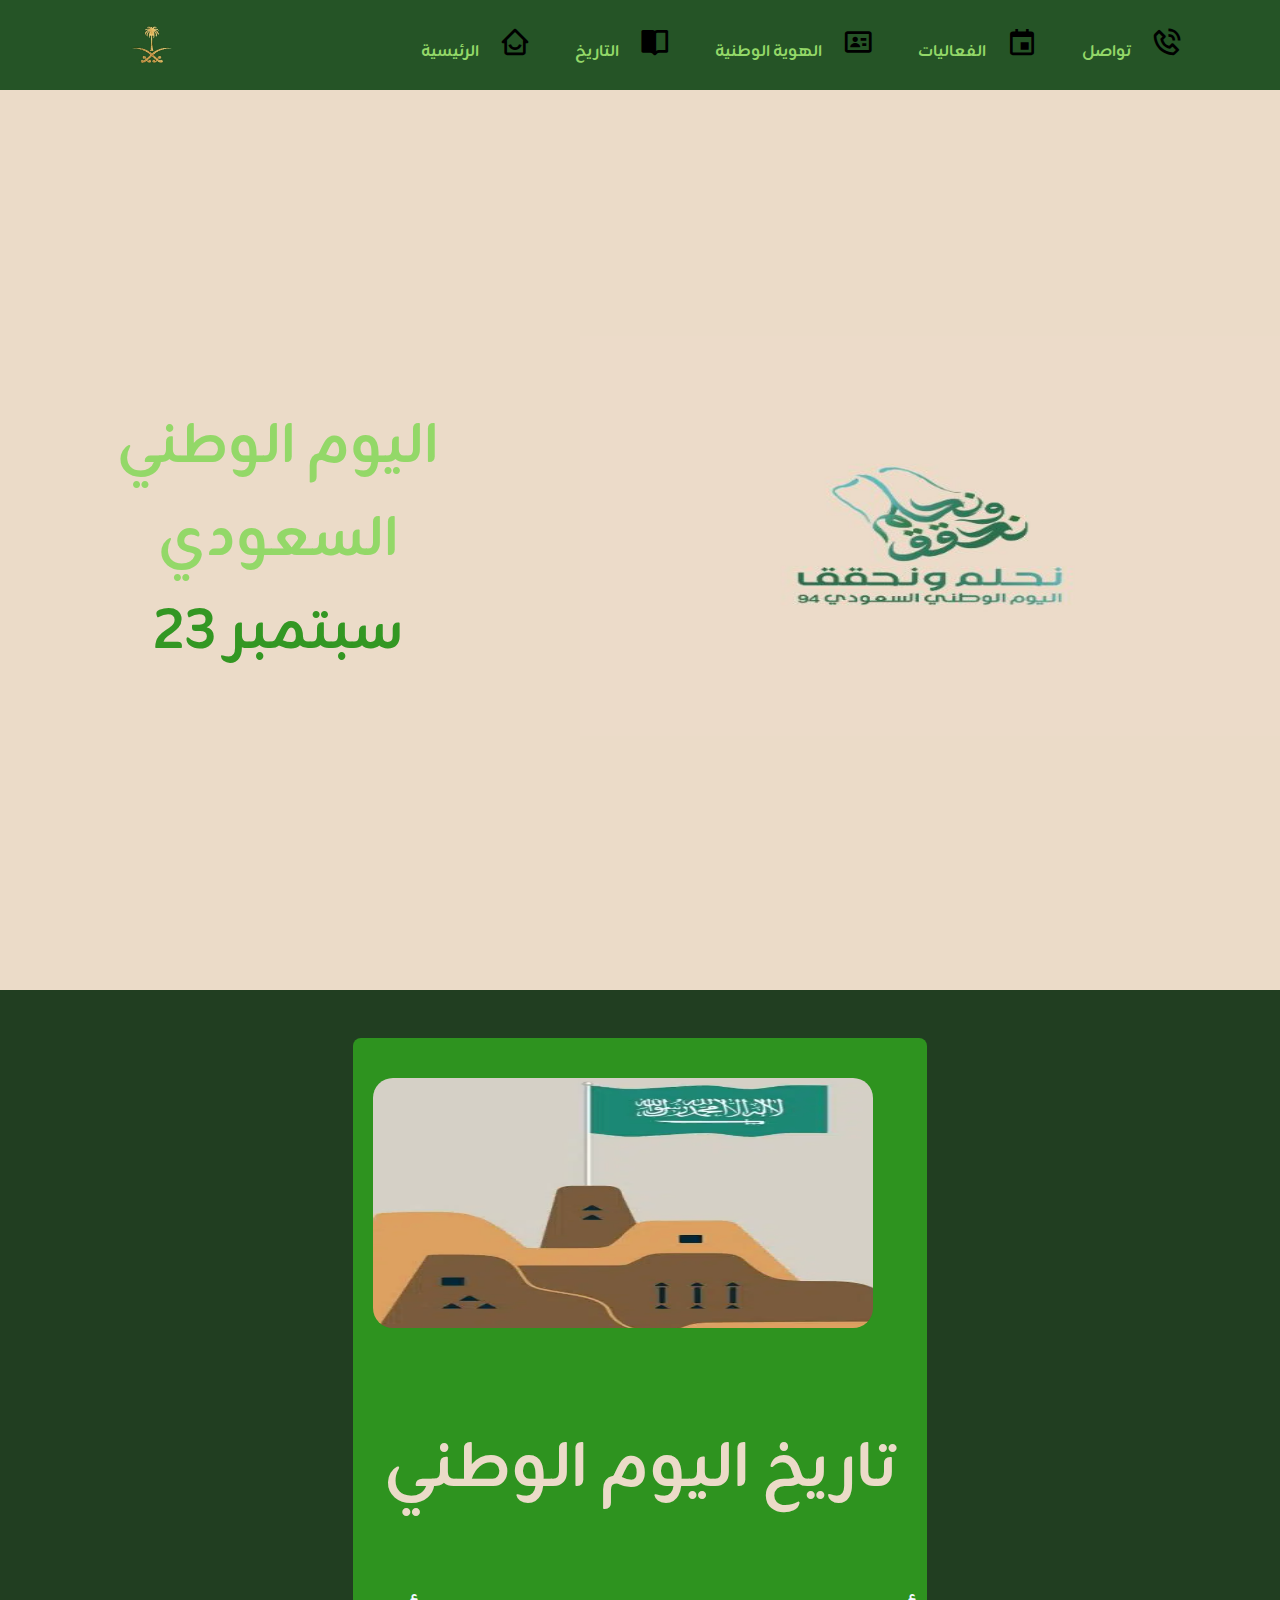
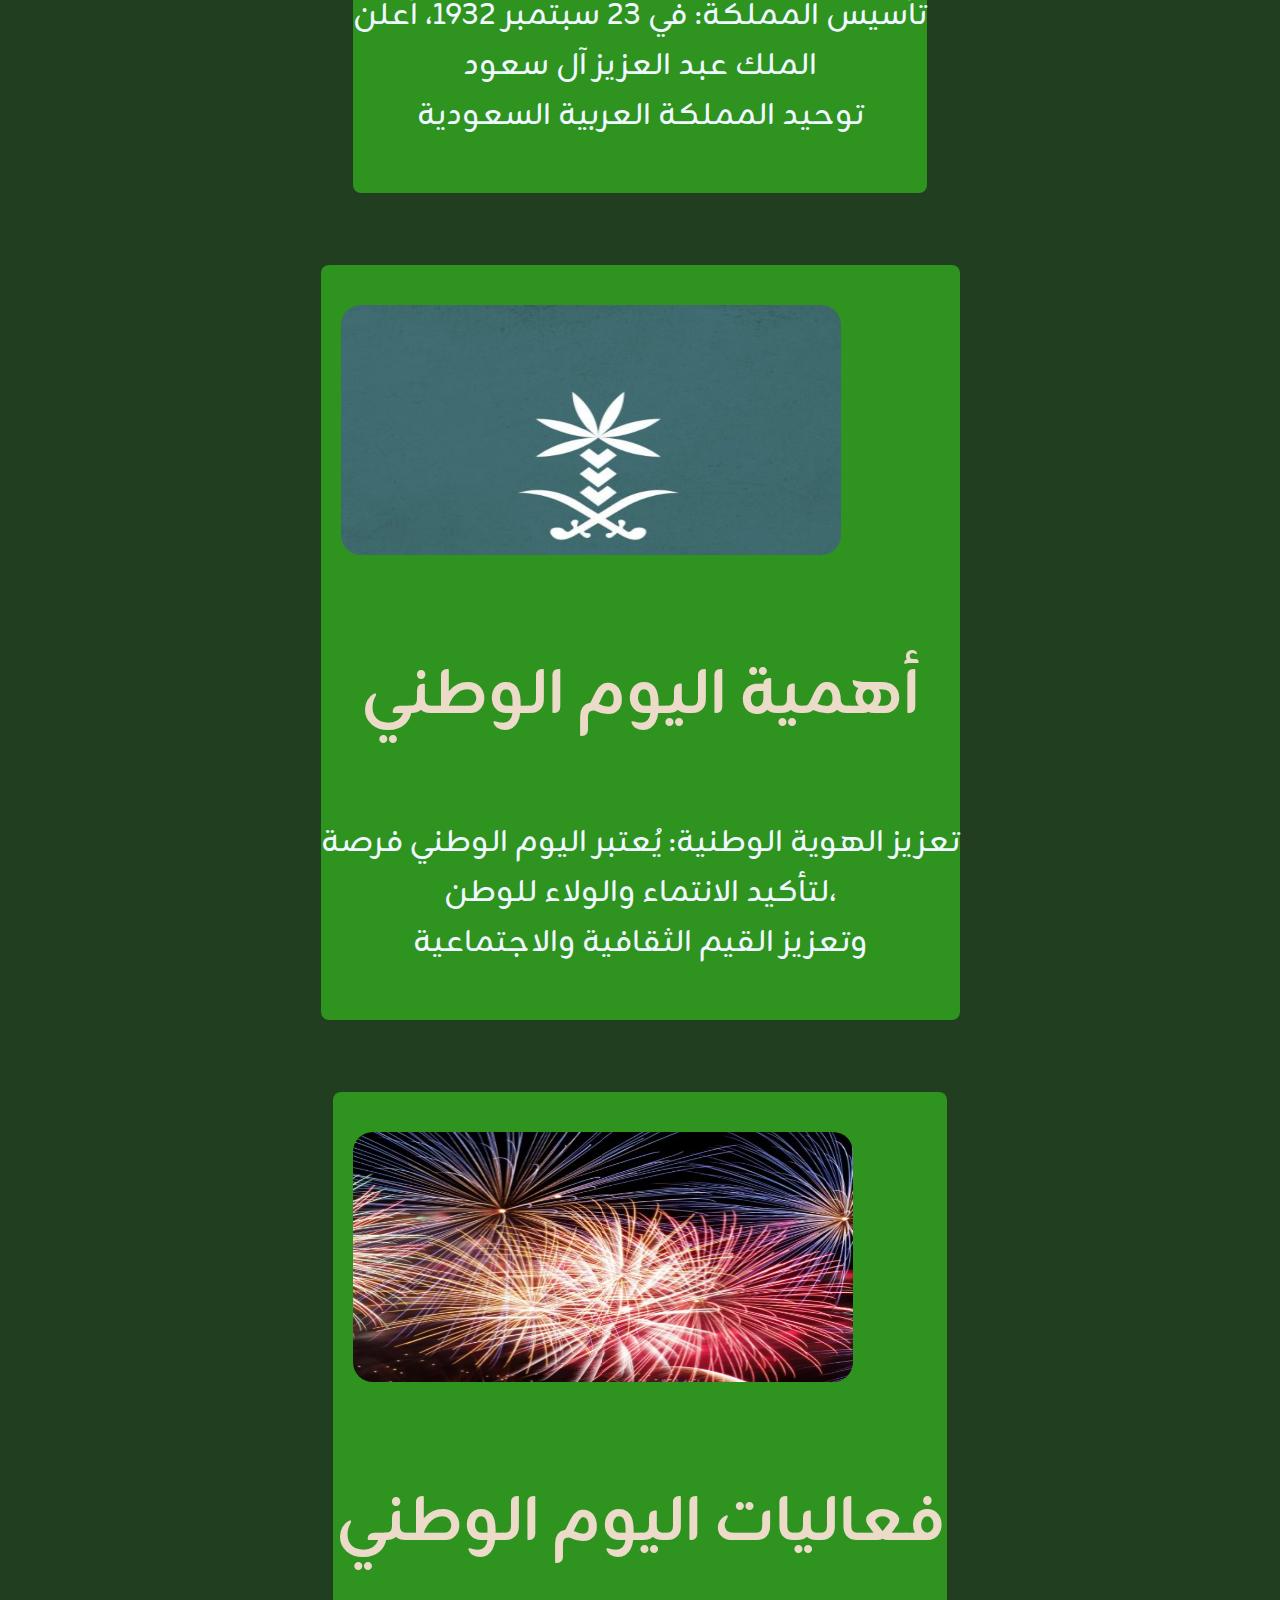
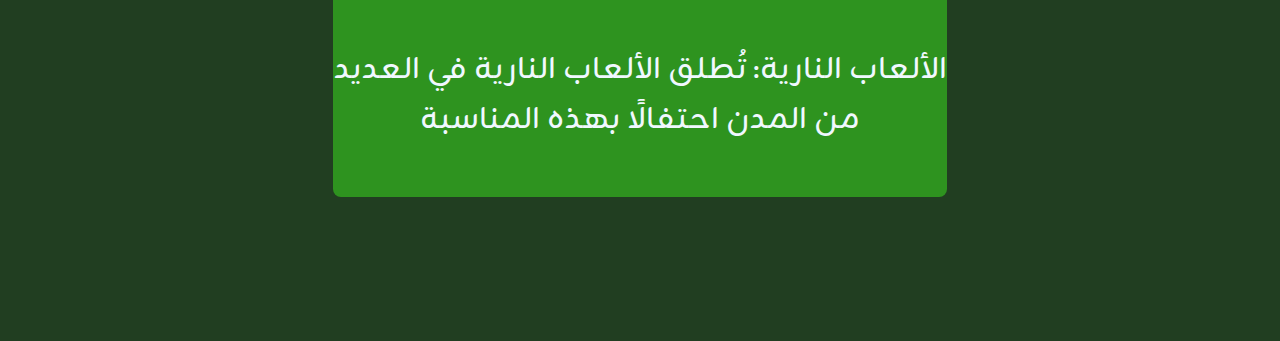
<file: index.html>
<!DOCTYPE html>
<html lang="en">
<head>
    <meta charset="UTF-8">
    <title>Saudi National Day</title>
    <!--link to css-->
    <link rel ="stylesheet" href="style.css">
        <!--link to font-->

    <link rel="preconnect" href="https://fonts.googleapis.com">
<link rel="preconnect" href="https://fonts.gstatic.com" crossorigin>
<link href="https://fonts.googleapis.com/css2?family=Zain:wght@200;300;400;700;800;900&display=swap" rel="stylesheet">

        <!--link to boxicons-->

<link rel="stylesheet"
      href="https://unpkg.com/boxicons@latest/css/boxicons.min.css">
</head>
<body>

    <!--navbar-->
  <section>

    <header>


    <ul class="navbar">

    <a href="#"class="logo"><img src ="assets/images/logo saudi.jpg" alt="logo"></a>
    <navbar class="sticky">

    <div class="icons">
      <li><a href="Home">الرئيسية</a><i class='bx bx-home-smile'></i></box-icon></li>
      <li><a href="history.html">التاريخ</a><i class='bx bxs-book-open'></i></li>
      <li><a href="National identity.html">الهوية الوطنية</a><i class='bx bx-id-card'></i></li>
      <li><a href="Events.html">الفعاليات</a><i class='bx bx-calendar-event'></i></li>
      <li><a href="Contect">تواصل</a><i class='bx bx-phone-call'></i></li>  
      </ul>

      </div>
    </section>




    </header>

    <section class ="home"id ="home">
        <div class ="home-text">
              <span>اليوم الوطني السعودي </span>
                  <h1> 23 سبتمبر </h1>

     
              </div>
              <div class="home-img">
                <img src="assets/images/Saudi Day.jpg"alt ="saudi day" width="700px"Height="400px">

              </div>
        </section>

        <div class ="SABOX">
            <div class ="SABOX-img">
              <img src="assets/images/FoundingKingdom.png"alt="FoundingKingdom">

            
             
            <h2>تاريخ اليوم الوطني</h2>
            <span><p>تأسيس المملكة: في 23 سبتمبر 1932، أعلن<br> الملك عبد العزيز آل سعود<br> توحيد المملكة العربية السعودية </p></span>
          </div>
         
          <div class ="SABOX">
            <div class ="SABOX-img">
              <img src="assets/images/Strengthening national id.png"alt="national id">

            

            <h2>أهمية اليوم الوطني</h2>
              <span><p>تعزيز الهوية الوطنية: يُعتبر اليوم الوطني فرصة<br> لتأكيد الانتماء  والولاء للوطن، <br>وتعزيز القيم الثقافية والاجتماعية</p></span>
          </div>
         

          <div class ="SABOX">
            <div class ="SABOX-img">
              <img src="assets/images/fireworks.png"alt="fireworks">

            

            <h2>فعاليات اليوم الوطني</h2>
              <span><p>الألعاب النارية: تُطلق الألعاب النارية في العديد<br> من المدن احتفالًا بهذه المناسبة</p></span> 
          </div>




    <!--link to jv-->

    <script src ="main.js"> </script>
     
    







    
</body>
</html>
</file>
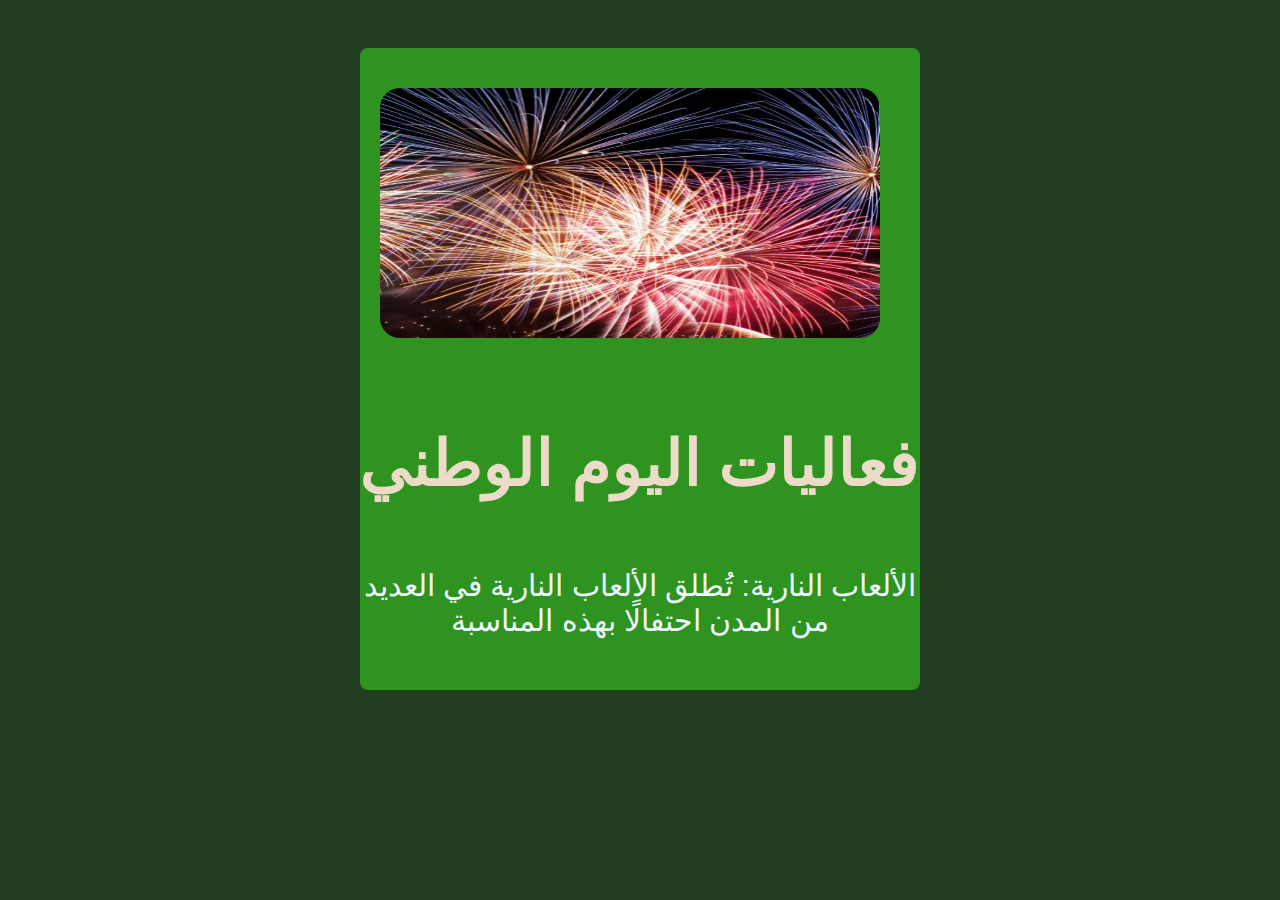
<file: Events.html>
<!DOCTYPE html>
<html lang="en">
<head>
    <meta charset="UTF-8">
    <link rel ="stylesheet" href="style.css">
    <script src ="main.js"> </script>

</head>
<body>

    <div class ="SABOX">
        <div class ="SABOX-img">
          <img src="assets/images/fireworks.png"alt="fireworks">

        

        <h2>فعاليات اليوم الوطني</h2>
          <span><p>الألعاب النارية: تُطلق الألعاب النارية في العديد<br> من المدن احتفالًا بهذه المناسبة</p></span> 
      </div>



    
</body>
</html>
</file>
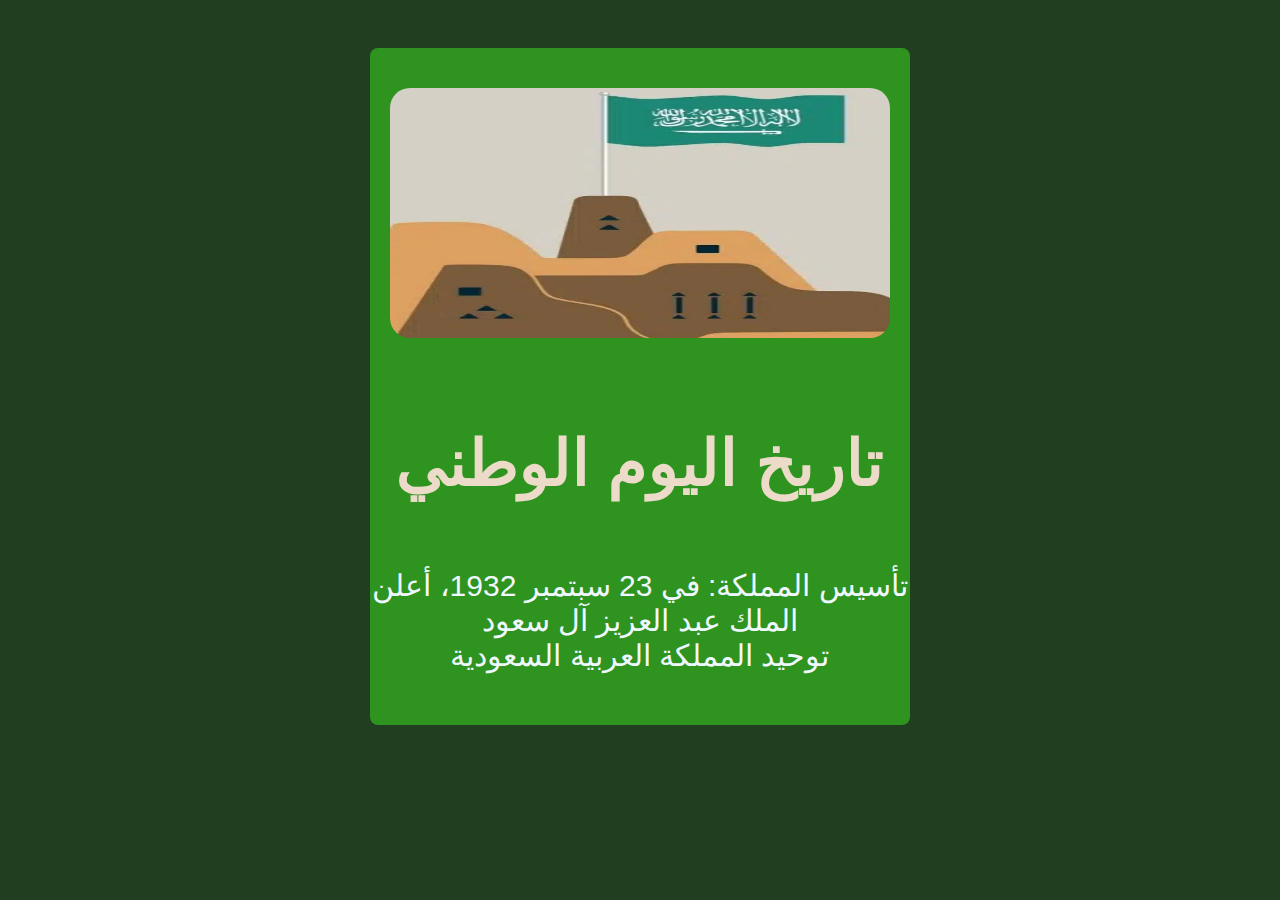
<file: history.html>
<!DOCTYPE html>
<html lang="en">
<head>
    <meta charset="UTF-8">
    <link rel ="stylesheet" href="style.css">
    <script src ="main.js"> </script>

  

    


</head>
<body>

    <div class ="SABOX">
        <div class ="SABOX-img">
          <img src="assets/images/FoundingKingdom.png"alt="FoundingKingdom">

        
         
        <h2>تاريخ اليوم الوطني</h2>
        <span><p>تأسيس المملكة: في 23 سبتمبر 1932، أعلن<br> الملك عبد العزيز آل سعود<br> توحيد المملكة العربية السعودية </p></span>
      </div>

    
</body>
</html>
</file>
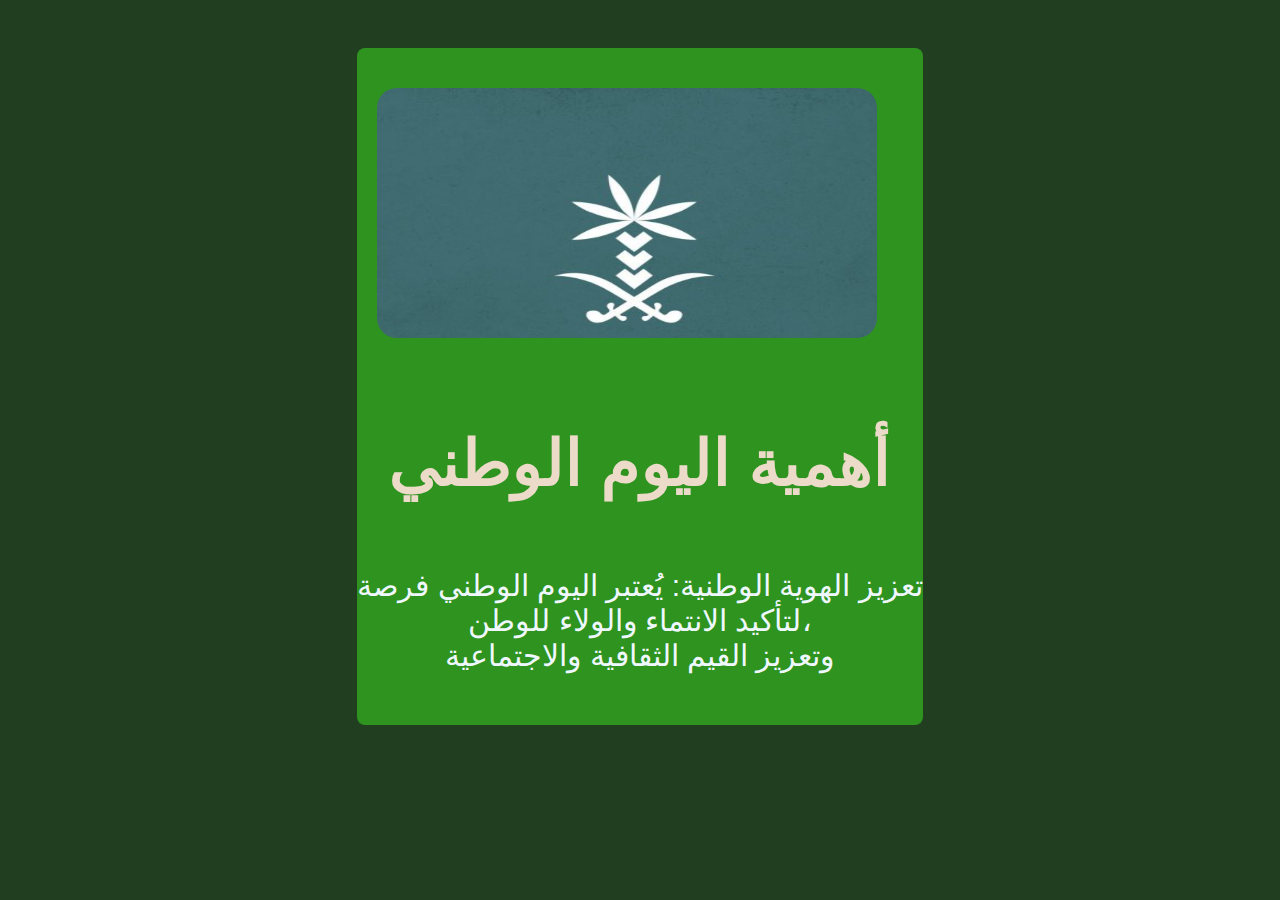
<file: National identity.html>
<!DOCTYPE html>
<html lang="en">
<head>
    <meta charset="UTF-8">
    <link rel ="stylesheet" href="style.css">
    <script src ="main.js"> </script>
</head>
<body>
    <div class ="SABOX">
        <div class ="SABOX-img">
          <img src="assets/images/Strengthening national id.png"alt="national id">

        

        <h2>أهمية اليوم الوطني</h2>
          <span><p>تعزيز الهوية الوطنية: يُعتبر اليوم الوطني فرصة<br> لتأكيد الانتماء  والولاء للوطن، <br>وتعزيز القيم الثقافية والاجتماعية</p></span>
      </div>
    
</body>
</html>
</file>
<file: style.css>
*{
    font-family: 'Zain', sans-serif;
    margin: 0;
    padding: 0;
    scroll-padding-top: 2rem;
    text-decoration: none;
    list-style: none;
    scroll-behavior: smooth;
}

:root{
    --main-color: #2f9520fa;
    --text-color: #93d868;

}

.section{
    padding: 50px 10%;
}

*::selection{
    color: #fff;
    background: var(--main-color);
}

.img{
    width: 100%;

}

.header{
    position: fixed;
    top: 0;
    right: 0;
    z-index: 1000;
    display: flex;
    align-items: center;
    justify-content: space-between;
    width: 100%;
    padding: 15px 10%;
    transition: 0.2s;
    
}

.logo{
    display: flex;
    align-items: center;
}


.logo img {
    width: 70px;
}

.navbar{
    display: flex;
    background: rgba(37,84,38,255);
    align-items: center;
    justify-content: space-around;
   

   

}

.navbar a{
    font-size: 1rem;
    padding: 10px 20px;
    color: var(--text-color);
    font-weight: bold;
    text-transform: uppercase;
  

}

.navbar a:hover {
    color: var(--main-color);
    border-bottom: 2px solid transparent;
    transition: all .55s ease;
    
}

.icons{
    display: inline-flex;
    align-items:start;
    gap: 1.5rem;
    column-gap: 1.5rem;
    cursor: pointer;
    z-index: 1000;
}

.icons i{

    font-size: 2rem;
    cursor: pointer;
    z-index: 1000;
}

.navbar .icons i:hover{
    color: var(--main-color);
    border-bottom: 2px solid transparent;
    transition: all .55s ease;

}



.home{
    width: 100%;
    min-height: 100vh;
    display: flex;
    flex-wrap: wrap;
    align-items: center;
    background: #ebdbc8;
    gap: 1.5rem;

    
}


.home-text{
    flex: 1 1 18rem;
    text-align: center;
   
}

.home-img{
    flex: 1 1 18rem;
    
}

.home-img img {
    animation: animate 3s linear infinite;
}

@keyframes animate {
    0%{
        transform: translate(-11px,0);
    }

    50%{
        transform: translate(-0px,-11px);
    }

    100%{
        transform: translate(-11px,0);
    }
}

.home-text span {
    font-size: 3.5rem;
    text-transform: uppercase;
    font-weight: 700;
    color: var(--text-color);
    margin-bottom: 0.5rem;
}

.home-text h1 {
    font-size: 3.5rem;
    font-weight: bolder;
    color: var(--main-color);
}

.SABOX{
    display: flex;
    align-items: center;
    justify-content: center;
    gap: 1.5rem;
    margin-top: 1rem;
    margin-bottom: 2rem;
    flex-wrap: wrap;
    padding: 1rem;
    border-radius: 2.4rem;
}

.SABOX-img{
    background: var(--main-color);
    border-radius: 0.5rem;
    text-align: center;
    padding: 20px 0;
    display: grid;
    grid-template-columns: repeat(1, 1fr);
    align-items: center;
    justify-content: center;
    margin-top: 1rem;
    gap: 20px;
    
    img {
        width: 500px;
        height:250px;
        padding: 20px;
        border-radius: 2.5rem;
    }

    

}


.SABOX-img h2{
    font-size: 4rem;
    font-weight: bolder;
    color: #ebdbc8;
    text-align: center;
    margin-top: 3rem;
    margin-bottom: 2rem;
}

.SABOX-img span p{
    font-size:30px;
    font-weight: 400;
    color: aliceblue;
    text-align: center;
    margin-top: 1rem;
    margin-bottom: 2rem;


}



















  body{
    background-color: #213e21;
  }

  @media (max-width:1250px) {

    .SABOX{
        display: flex;
        align-items: center;
        justify-self: center;
        gap: 1.5rem;
        margin-top: 1rem;
        margin-bottom: 2rem;
        flex-wrap: wrap;
        padding: 1rem;
        border-radius: 2.4rem;
    }

    .SABOX-img {
        background-color: var(--main-color);
        border-radius: 0.5rem;
        text-align: center;
        padding: 20px 0;
        display: grid;
        grid-template-columns: repeat(1, 1fr);
        align-items: center;
        justify-content: center;
        margin-top: 1rem;
        gap: 20px;

        img {
            width: 500px;
            height: 250px;
        }
    }

    .SABOX-img h2{
        font-size: 4rem;
        font-weight: bolder;
        color: #052700fa;
        text-align: center;
        margin-top: 3rem;
        margin-bottom: 2rem;


    }

    .SABOX-img span p{
        font-size: 30px;
        font-weight: 400;
        color: #052700fa;
        text-align: center;
        margin-top: 1rem;
        margin-bottom: 2rem;
    }

  
    .navbar {
        display: flex;
        align-items: center;
        justify-self: center;
        gap: 1.5rem;
        margin-top: 1rem;
        margin-bottom: 2rem;
        flex-wrap: wrap;
        padding: 1rem;
    }

    .navbar a {
        font-size: 1.5rem;
        font-weight: 500;
        color: #4b961dfa;
        text-align: center;
        text-decoration: none;
        margin-top: 1rem;
        margin-bottom: 2rem;
        flex-wrap: wrap;
        padding: 4px;
        
    }
    
    
  }

  header.sticky{
    padding: 6px 100px;
    background: #91c09c;
  }

  .header.sticky ul li a {
    color: #91c09c ;
  }
</file>
